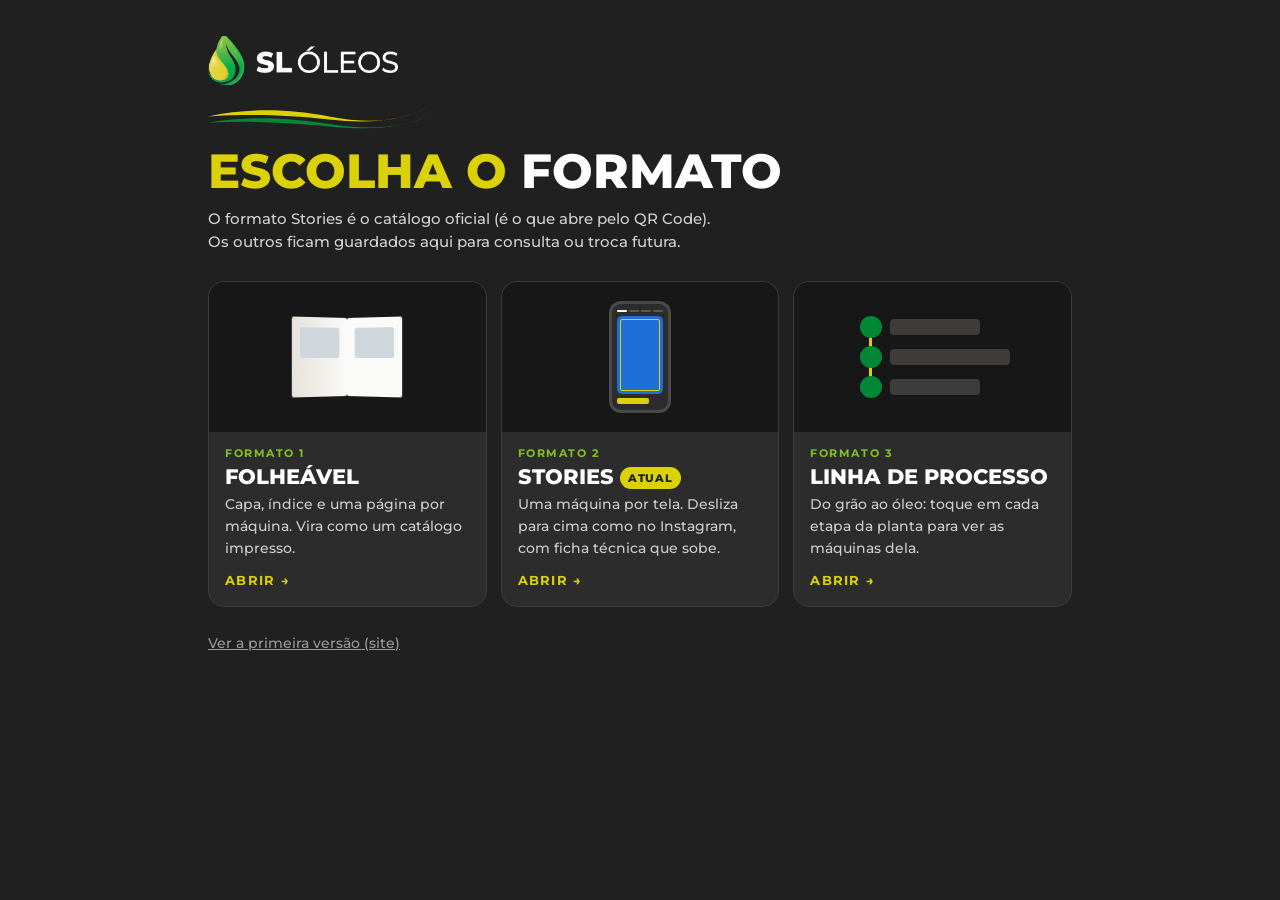
<file: formatos.html>
<!doctype html>
<html lang="pt-BR">
<head>
<meta charset="utf-8">
<meta name="viewport" content="width=device-width, initial-scale=1, viewport-fit=cover">
<title>Catálogo SL Óleos · Formatos</title>
<meta name="robots" content="noindex">
<meta name="theme-color" content="#212020">
<link rel="icon" href="img/logo-v.png">
<link rel="stylesheet" href="https://fonts.googleapis.com/css2?family=Montserrat:wght@500;600;700;800&display=swap">
<link rel="stylesheet" href="lib/base.css">
<style>
body{background:var(--night);color:#fff;min-height:100vh}
.wrap{max-width:900px;margin:0 auto;padding:calc(36px + var(--sa-t)) max(18px,var(--sa-r)) calc(40px + var(--sa-b)) max(18px,var(--sa-l))}
img.logo{width:190px}
.grafismo{width:220px;height:22px;margin-top:22px}
h1{font:800 clamp(30px,8vw,48px)/1 var(--f-display);text-transform:uppercase;margin:18px 0 12px;color:var(--amarelo)}
h1 span{color:#fff}
.sub{color:#d2d2d0;margin:0 0 28px;max-width:52ch}
.opcoes{display:grid;grid-template-columns:repeat(auto-fit,minmax(240px,1fr));gap:14px}
.op{display:flex;flex-direction:column;background:var(--grafite-2);border:1px solid #3d3c3b;border-radius:16px;overflow:hidden;text-decoration:none;color:#fff;transition:transform .2s,border-color .2s}
.op:hover{transform:translateY(-3px);border-color:var(--oil)}
.mini{height:150px;display:flex;align-items:center;justify-content:center;background:#181717;position:relative;overflow:hidden}
.b{padding:16px 16px 18px;display:flex;flex-direction:column;gap:6px;flex:1}
.b .n{font:700 11px/1 var(--f-body);letter-spacing:.14em;color:var(--verde-claro)}
.b h2{font:800 21px/1.1 var(--f-display);text-transform:uppercase;margin:0}
.b p{margin:0;color:#cfcfcd;font-size:14px}
.b .ir{margin-top:auto;padding-top:10px;font:700 12.5px/1 var(--f-body);letter-spacing:.1em;text-transform:uppercase;color:var(--amarelo)}
/* miniaturas desenhadas */
.livro{display:flex;perspective:500px}
.livro i{width:56px;height:78px;background:var(--paper);border-radius:2px}
.livro i:first-child{transform:rotateY(18deg);transform-origin:right;background:linear-gradient(90deg,#e7e3da,var(--paper))}
.livro i:last-child{transform:rotateY(-18deg);transform-origin:left}
.livro i::after{content:"";display:block;margin:10px 8px;height:30px;background:#cfd6dc;border-radius:2px}
.cel{width:62px;height:112px;border:3px solid #4a4948;border-radius:12px;display:flex;flex-direction:column;padding:6px 5px;gap:4px;background:var(--night-2)}
.cel .bar{display:flex;gap:2px}.cel .bar span{flex:1;height:2px;background:#5a5958;border-radius:1px}.cel .bar span:first-child{background:#fff}
.cel .img{flex:1;background:#1f6fd6;border-radius:5px;outline:1.5px solid var(--amarelo);outline-offset:-4px}
.cel .t{height:6px;width:70%;background:var(--oil);border-radius:2px}
.fl{display:flex;flex-direction:column;align-items:flex-start;gap:8px;position:relative;padding-left:4px}
.fl::before{content:"";position:absolute;left:13px;top:10px;bottom:10px;width:3px;background:var(--oil)}
.fl div{display:flex;align-items:center;gap:8px}
.fl b{width:22px;height:22px;border-radius:50%;background:var(--verde);position:relative}
.fl span{height:16px;width:90px;background:#3d3c3b;border-radius:4px}
.fl div:nth-child(2) span{width:120px}
.v1{display:inline-block;margin-top:26px;color:#9c9b99;font-size:14px}
</style>
</head>
<body>
<div class="wrap">
  <img class="logo" src="img/logo-h-branco.png" alt="SL Óleos">
  <svg class="grafismo" viewBox="0 0 600 70" preserveAspectRatio="none" aria-hidden="true"><path d="M0 30 C120 0 230 8 330 30 S520 52 600 0 C540 40 450 56 330 40 S110 22 0 30Z" fill="#dad106"/><path d="M0 50 C120 26 230 36 330 54 S520 72 600 28 C540 64 450 76 330 62 S110 44 0 50Z" fill="#018837"/></svg>
  <h1>Escolha o <span>formato</span></h1>
  <p class="sub">O formato Stories é o catálogo oficial (é o que abre pelo QR Code). Os outros ficam guardados aqui para consulta ou troca futura.</p>
  <div class="opcoes">
    <a class="op" href="folheavel.html"><div class="mini"><div class="livro"><i></i><i></i></div></div>
      <div class="b"><span class="n">FORMATO 1</span><h2>Folheável</h2><p>Capa, índice e uma página por máquina. Vira como um catálogo impresso.</p><span class="ir">Abrir →</span></div></a>
    <a class="op" href="./"><div class="mini"><div class="cel"><div class="bar"><span></span><span></span><span></span><span></span></div><div class="img"></div><div class="t"></div></div></div>
      <div class="b"><span class="n">FORMATO 2</span><h2>Stories <span style="font-size:11px;vertical-align:middle;background:var(--amarelo);color:var(--grafite);padding:4px 8px;border-radius:99px;letter-spacing:.08em">ATUAL</span></h2><p>Uma máquina por tela. Desliza para cima como no Instagram, com ficha técnica que sobe.</p><span class="ir">Abrir →</span></div></a>
    <a class="op" href="processo.html"><div class="mini"><div class="fl"><div><b></b><span></span></div><div><b></b><span></span></div><div><b></b><span></span></div></div></div>
      <div class="b"><span class="n">FORMATO 3</span><h2>Linha de processo</h2><p>Do grão ao óleo: toque em cada etapa da planta para ver as máquinas dela.</p><span class="ir">Abrir →</span></div></a>
  </div>
  <a class="v1" href="v1.html">Ver a primeira versão (site)</a>
</div>
</body>
</html>
</file>
<file: lib/base.css>
/* Identidade SL Óleos — Manual de Identidade (Montserrat; #dad106 · #018837 · #80c41c · #212020) */
:root{
  --amarelo:#dad106;      /* PANTONE P 4-15 C */
  --verde:#018837;        /* PANTONE P 139-8 C */
  --verde-claro:#80c41c;  /* PANTONE P 157-8 C */
  --grafite:#212020;      /* PANTONE P 176-16 C */
  --grafite-2:#2d2c2c;
  --azul-maq:#1f6fd6;     /* azul das máquinas SL, só para detalhes */

  --steel:#f1f1f0; --plate:#ffffff; --paper:#fafaf8;
  --ink:var(--grafite); --ink-soft:#5b5a59; --line:#dcdcda;
  /* apelidos usados nas páginas */
  --oil:var(--amarelo); --oil-light:var(--amarelo); --oil-deep:var(--verde);
  --night:var(--grafite); --night-2:var(--grafite-2); --wa:#1f9d55;

  --f-display:"Montserrat","Segoe UI",Roboto,Arial,sans-serif;
  --f-body:"Montserrat","Segoe UI",Roboto,Arial,sans-serif;
  --f-mono:"Montserrat","Segoe UI",Roboto,Arial,sans-serif;
  --sa-t:env(safe-area-inset-top,0px); --sa-b:env(safe-area-inset-bottom,0px);
  --sa-l:env(safe-area-inset-left,0px); --sa-r:env(safe-area-inset-right,0px);
  color-scheme:light;
}
*{box-sizing:border-box}
html,body{margin:0}
body{font:500 15px/1.55 var(--f-body);color:var(--ink);-webkit-font-smoothing:antialiased;font-variant-numeric:tabular-nums}
img,video{max-width:100%;display:block}
button{font:inherit;color:inherit}
:focus-visible{outline:3px solid var(--amarelo);outline-offset:3px;border-radius:4px}

/* Plaqueta — inspirada na placa de inox rebitada das máquinas SL */
.plaqueta{display:inline-flex;align-items:center;gap:8px;font:700 11px/1 var(--f-body);letter-spacing:.08em;color:var(--grafite);
  background:linear-gradient(180deg,#f4f4f2 0%,#cfd0cd 48%,#e9e9e6 52%,#c3c4c1 100%);border:1px solid #9d9e9b;padding:6px 9px;border-radius:3px;
  box-shadow:inset 0 1px 0 rgba(255,255,255,.8),0 1px 2px rgba(0,0,0,.25)}
.plaqueta::before,.plaqueta::after{content:"";width:5px;height:5px;border-radius:50%;background:radial-gradient(circle at 35% 35%,#fff,#8a8b88 60%,#5d5e5b)}

/* Ficha técnica */
.ficha{width:100%;border-collapse:collapse;font-size:14px}
.ficha th{text-align:left;font:600 10.5px/1.3 var(--f-body);letter-spacing:.1em;text-transform:uppercase;color:var(--ink-soft);padding:9px 12px 9px 0;width:38%;vertical-align:top}
.ficha td{font:600 13.5px/1.35 var(--f-body);padding:9px 0}
.ficha tr+tr{border-top:1px dashed var(--line)}

/* Botões */
.btn-orc{display:inline-flex;align-items:center;justify-content:center;gap:8px;border:2px solid currentColor;background:transparent;border-radius:999px;padding:10px 16px;font:700 12.5px/1 var(--f-body);letter-spacing:.06em;text-transform:uppercase;cursor:pointer}
.btn-orc.on{background:var(--amarelo);border-color:var(--amarelo);color:var(--grafite)}

/* Barra flutuante de orçamento */
#orc-bar{position:fixed;z-index:50;right:calc(14px + var(--sa-r));bottom:calc(14px + var(--sa-b));display:flex;align-items:center;gap:6px}
.orc-send{display:inline-flex;align-items:center;gap:9px;background:var(--wa);color:#fff;text-decoration:none;font:700 13.5px/1 var(--f-body);letter-spacing:.04em;text-transform:uppercase;padding:12px 16px 12px 12px;border-radius:999px;box-shadow:0 8px 24px rgba(0,0,0,.3)}
.orc-send svg{width:24px;height:24px}
#orc-bar.tem-itens .orc-send{animation:pulso 1.8s ease-in-out 2}
.orc-clear{width:34px;height:34px;border-radius:50%;border:0;background:rgba(33,32,32,.88);color:#fff;font-size:18px;cursor:pointer}
@keyframes pulso{50%{transform:scale(1.06)}}

/* Moldura amarela dos posts SL (foto com borda interna) */
.moldura{position:relative}
.moldura::after{content:"";position:absolute;inset:10px;border:2px solid var(--amarelo);border-radius:10px;pointer-events:none}

/* Grafismo da marca (onda amarela + verde) */
.grafismo{display:block;width:100%;height:auto}

.proto-back{position:fixed;z-index:60;left:calc(12px + var(--sa-l));top:calc(10px + var(--sa-t));font:600 11.5px/1 var(--f-body);background:rgba(33,32,32,.85);color:#fff;text-decoration:none;padding:8px 11px;border-radius:999px;backdrop-filter:blur(6px)}

@media (prefers-reduced-motion:reduce){*{animation:none!important;transition:none!important}}

/* Foto em tela cheia */
[data-zoom]{cursor:zoom-in}
.zoom{position:fixed;inset:0;z-index:200;background:rgba(15,15,15,.94);display:flex;flex-direction:column;align-items:center;justify-content:center;gap:12px;padding:calc(56px + var(--sa-t)) max(12px,var(--sa-r)) calc(24px + var(--sa-b)) max(12px,var(--sa-l));opacity:0;pointer-events:none;transition:opacity .2s}
.zoom.on{opacity:1;pointer-events:auto}
.zoom img{max-width:100%;max-height:100%;min-height:0;object-fit:contain;border-radius:8px}
.zoom p{margin:0;color:#fff;font:600 13px/1.3 var(--f-body);text-align:center}
.zoom-x{position:absolute;top:calc(12px + var(--sa-t));right:calc(12px + var(--sa-r));width:42px;height:42px;border-radius:50%;border:0;background:var(--amarelo);color:var(--grafite);font-size:24px;line-height:1;cursor:pointer}

/* Capa com vídeo (estilo da 1ª versão): vídeo da fábrica escurecido, foto parada enquanto carrega */
.hv{position:absolute;inset:0;overflow:hidden;background:var(--grafite)}
.hv img,.hv video{position:absolute;inset:0;width:100%;height:100%;object-fit:cover;opacity:.42}
.hv::after{content:"";position:absolute;inset:0;background:linear-gradient(180deg,rgba(33,32,32,.25) 0%,rgba(33,32,32,.55) 55%,rgba(33,32,32,.93) 100%)}
.hv-eyebrow{font:700 11px/1.3 var(--f-body);letter-spacing:.16em;text-transform:uppercase;color:var(--amarelo)}
.hv-titulo{font-family:var(--f-display);font-weight:800;text-transform:uppercase;line-height:1.02;color:#fff;margin:12px 0 14px;text-wrap:balance}
.hv-titulo span{color:var(--amarelo)}
.hv-texto{color:#dcdcda;font-weight:500;line-height:1.5;margin:0 0 22px;max-width:44ch}
.hv-botoes{display:flex;flex-wrap:wrap;gap:10px}
.hv-btn{display:inline-flex;align-items:center;gap:9px;text-decoration:none;font:700 13px/1 var(--f-body);letter-spacing:.06em;text-transform:uppercase;padding:14px 18px;border-radius:8px;border:0;cursor:pointer}
.hv-btn svg{width:19px;height:19px}
.hv-btn.wa{background:var(--wa);color:#fff}
.hv-btn.ghost{background:transparent;color:#fff;box-shadow:inset 0 0 0 2px rgba(255,255,255,.55)}
</file>
